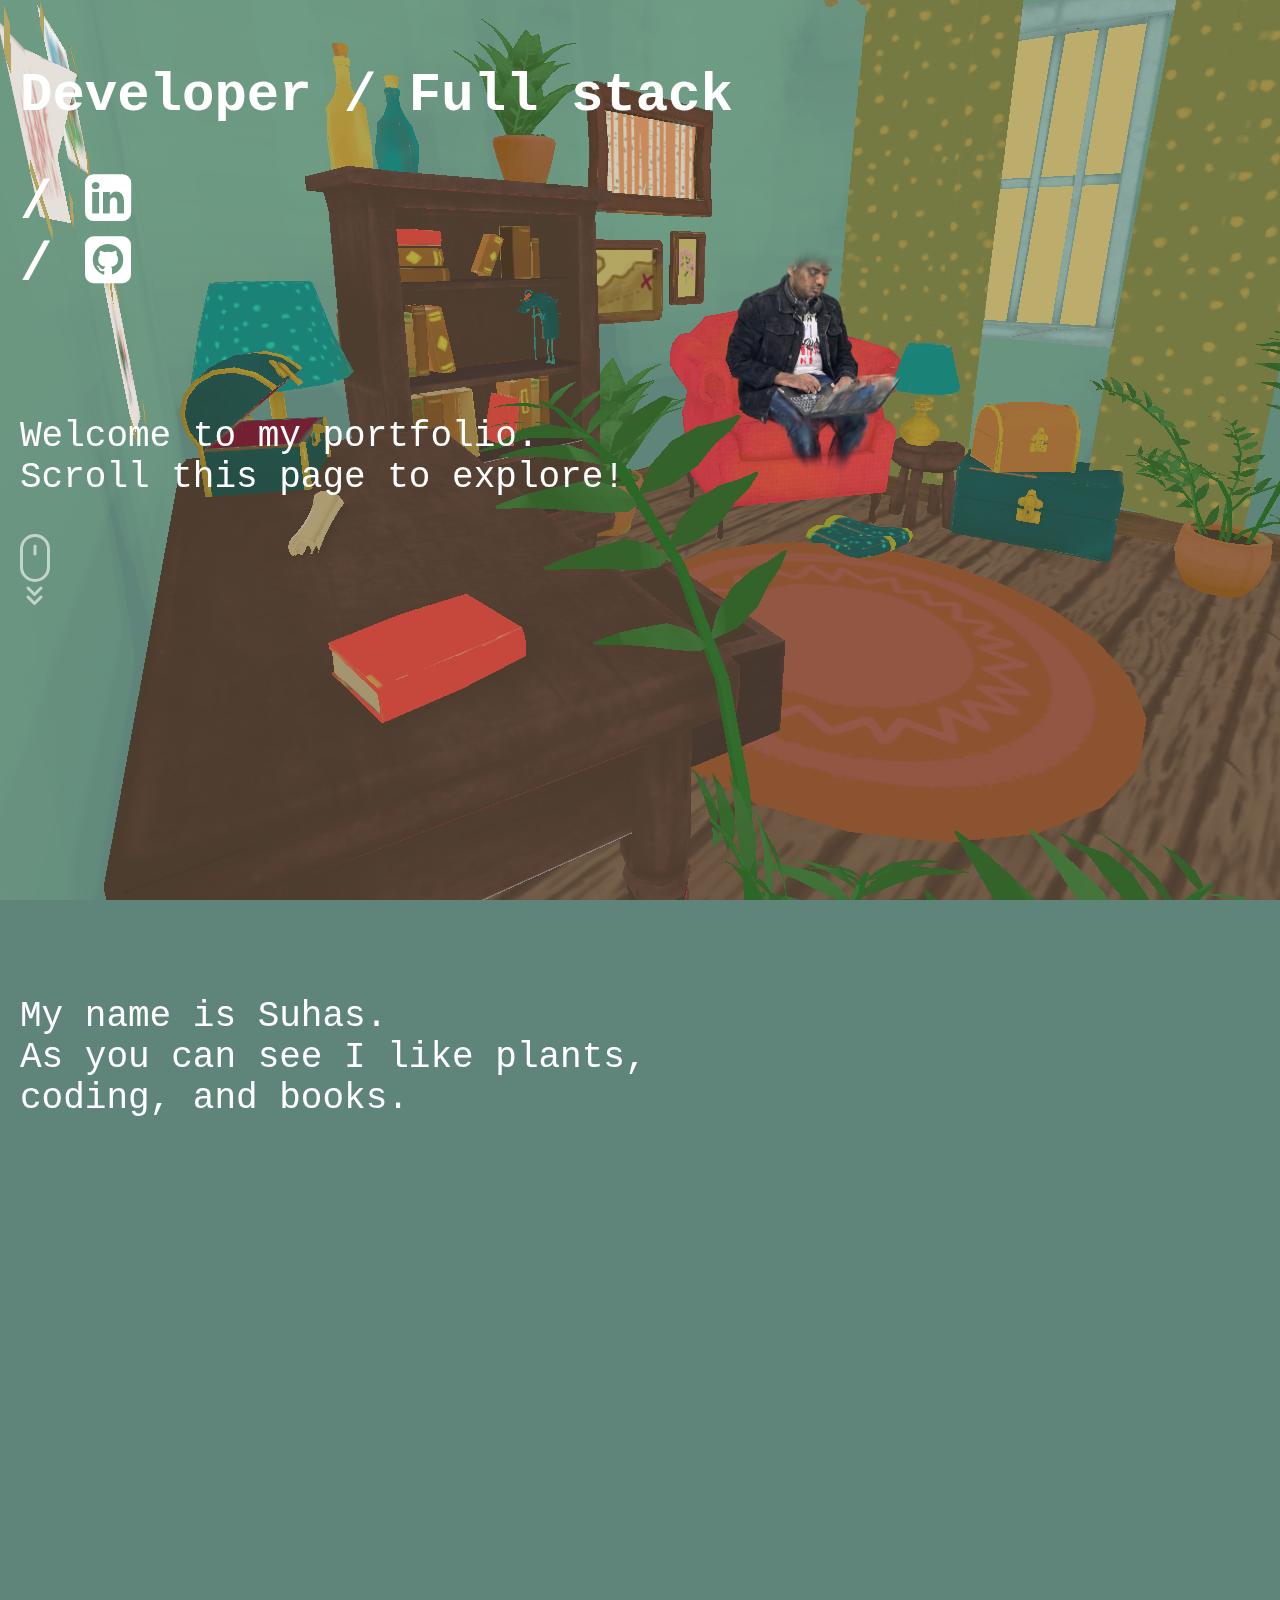
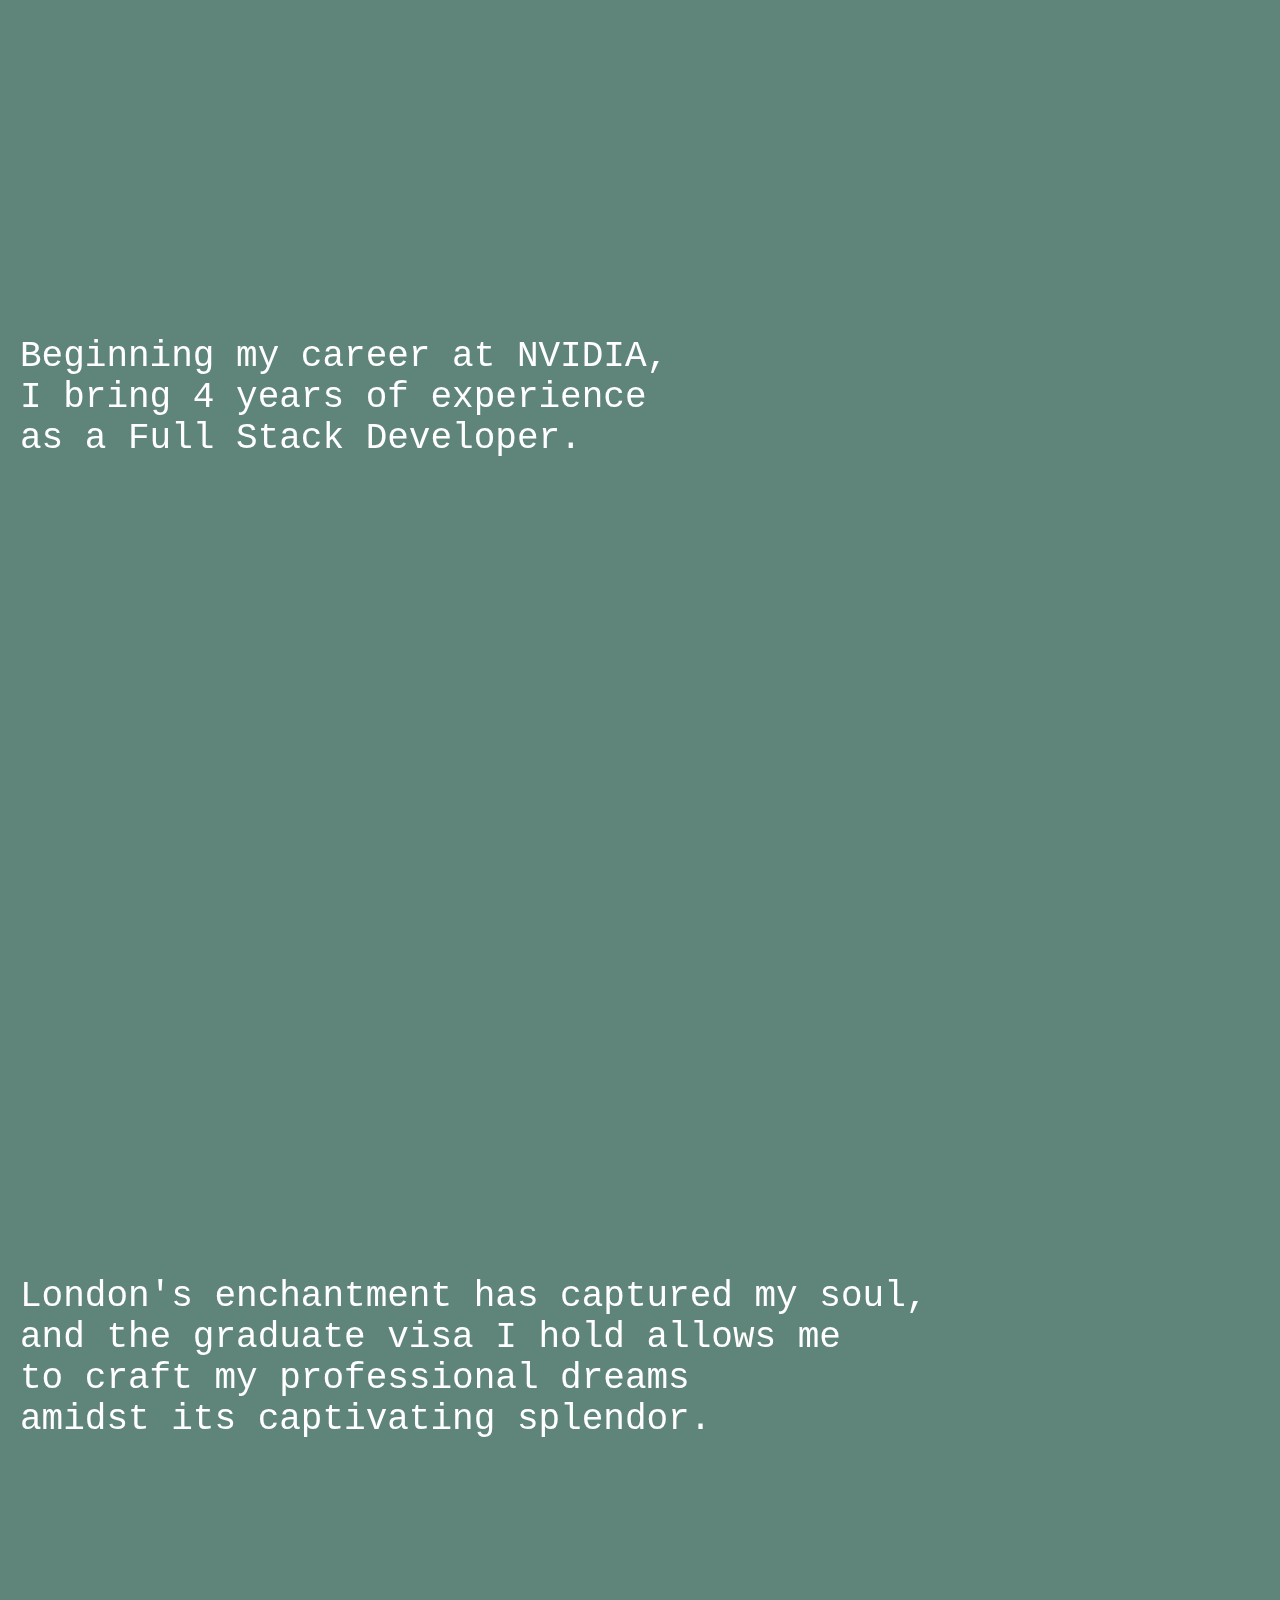
<file: index.html>
<!doctype html><html lang="en"><head><meta charset="utf-8"/><link rel="icon" href="/launcher.ico"/><meta name="viewport" content="width=device-width,initial-scale=1"/><link rel="stylesheet" href="https://cdnjs.cloudflare.com/ajax/libs/font-awesome/4.7.0/css/font-awesome.min.css"><title>Suhas Portfolio</title><style>body{background-color:#5f857a;overflow-x:hidden;margin:0;font-family:monospace;color:#fff}a:active,a:hover,a:link,a:visited{position:relative;text-decoration:none;font-family:monospace;color:#fff;z-index:999}canvas{position:fixed;top:0;left:0}main{width:100vw;height:200vw;z-index:99;position:absolute;justify-content:left;text-align:left;pointer-events:none;font-size:5vh}section{min-height:100vh;padding:20px;font-size:4vh}#scrollProgress{position:fixed;bottom:10px;left:10px;z-index:99;font-size:3vh}</style><script type="module" crossorigin src="/assets/index-ofuo--Tn.js"></script><link rel="stylesheet" crossorigin href="/assets/index-D33FCPYk.css"></head><body><div id="app"></div><div class="loader" id="loader"></div><main id="main" style="display:none"><section><h2>Developer / Full stack</h2><h2><a href="https://www.linkedin.com/in/suhassiddu">/ <i class="fa fa-linkedin-square"></i></a><br><a href="https://github.com/suhassiddu">/ <i class="fa fa-github-square"></i></a></h2><br><p>Welcome to my portfolio.<br>Scroll this page to explore!</p><svg width="30" height="71" viewBox="0 0 30 71" fill="none" xmlns="http://www.w3.org/2000/svg"><rect x="1.5" y="1.5" width="27" height="45" rx="13.5" stroke="#ffffff" stroke-opacity="0.6" stroke-width="3"></rect><path d="M15 12V20" stroke="#ffffff" stroke-opacity="0.6" stroke-width="3" stroke-linecap="round"></path><path d="M8 54L14.5 60.5L21 54" stroke="#ffffff" stroke-opacity="0.6" stroke-width="3" stroke-linecap="round" stroke-linejoin="round"></path><path d="M8 63L14.5 69.5L21 63" stroke="#ffffff" stroke-opacity="0.6" stroke-width="3" stroke-linecap="round" stroke-linejoin="round"></path></svg></section><section><p>My name is Suhas.<br>As you can see I like plants,<br>coding, and books.</p></section><section><p>Beginning my career at NVIDIA,<br>I bring 4 years of experience<br>as a Full Stack Developer.</p></section><section><p>London's enchantment has captured my soul,<br>and the graduate visa I hold allows me<br>to craft my professional dreams<br>amidst its captivating splendor.</p></section></main></body></html>
</file>
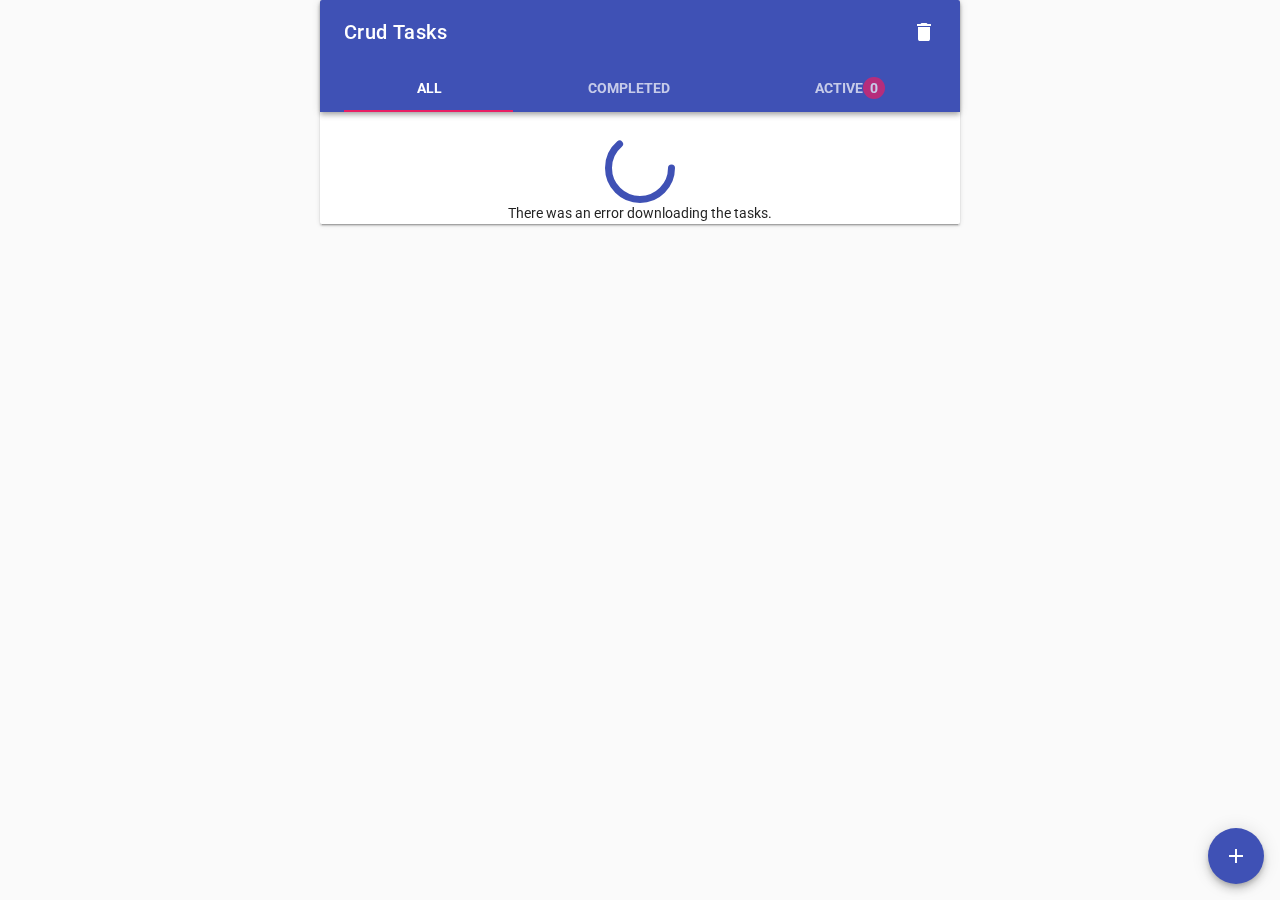
<file: old/index.html>
<!DOCTYPE html><html><head><meta charset=utf-8><meta name=viewport content="width=device-width,initial-scale=1"><title>vuex crud</title><link href="https://fonts.googleapis.com/css?family=Roboto:300,400,500,700|Material+Icons" rel=stylesheet><link href=static/css/app.639b5af82072010bde97adeac10bf64a.css rel=stylesheet></head><body><div id=app></div><script type=text/javascript src=static/js/manifest.37a2ecbb1d1b7e6c9ada.js></script><script type=text/javascript src=static/js/vendor.bec939fc3b639d7237fe.js></script><script type=text/javascript src=static/js/app.0aaeace13c6a6ac840bd.js></script></body></html>
</file>
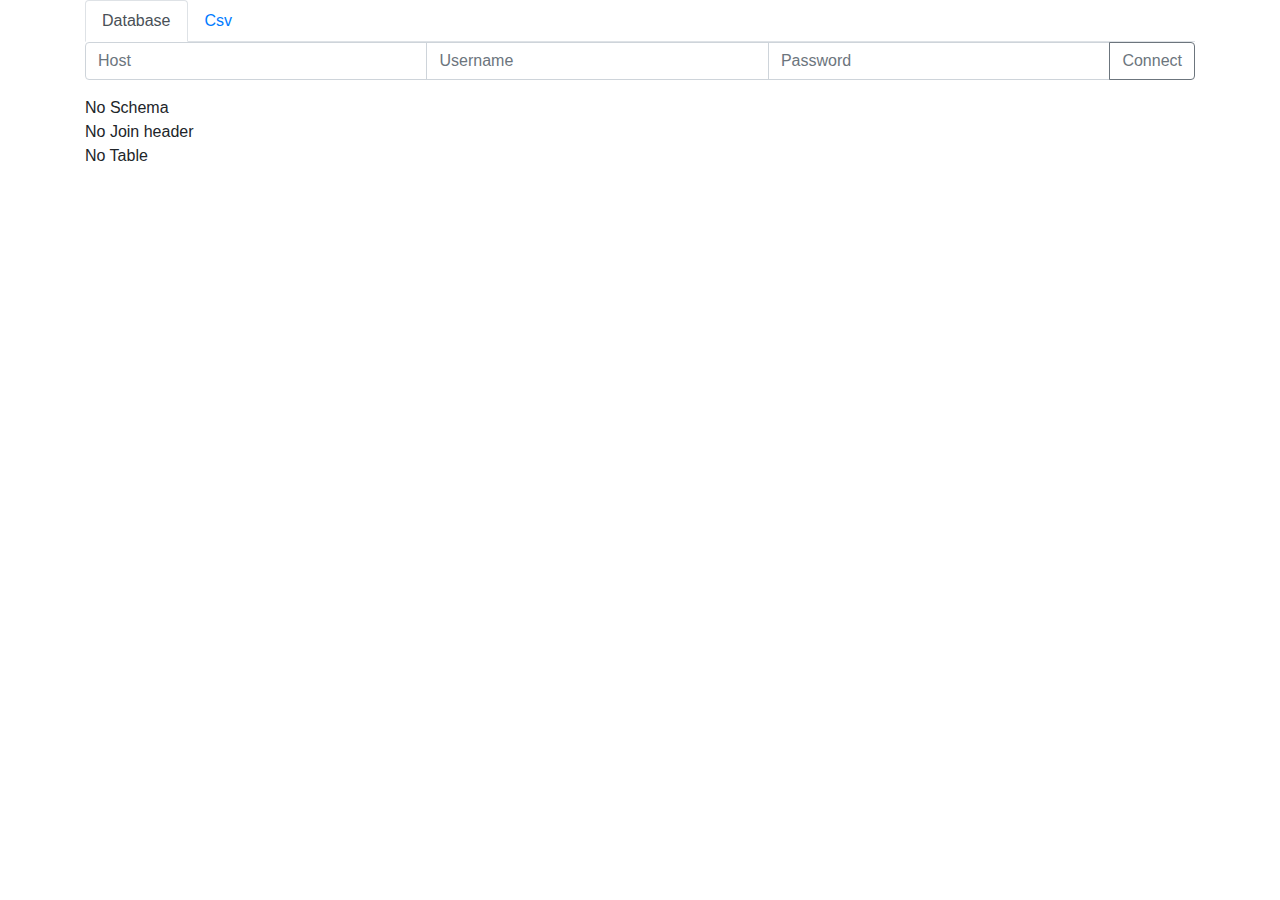
<file: old/busigence/index.html>
<!doctype html><html lang="en"><head><meta charset="utf-8"/><link rel="shortcut icon" href="/favicon.ico"/><meta name="viewport" content="width=device-width,initial-scale=1"/><meta name="theme-color" content="#000000"/><link rel="manifest" href="/manifest.json"/><link rel="stylesheet" href="https://maxcdn.bootstrapcdn.com/bootstrap/4.3.1/css/bootstrap.min.css" integrity="sha384-ggOyR0iXCbMQv3Xipma34MD+dH/1fQ784/j6cY/iJTQUOhcWr7x9JvoRxT2MZw1T" crossorigin="anonymous"/><title>React App</title></head><body><noscript>You need to enable JavaScript to run this app.</noscript><div id="root"></div><script>!function(l){function e(e){for(var r,t,n=e[0],o=e[1],u=e[2],f=0,i=[];f<n.length;f++)t=n[f],p[t]&&i.push(p[t][0]),p[t]=0;for(r in o)Object.prototype.hasOwnProperty.call(o,r)&&(l[r]=o[r]);for(s&&s(e);i.length;)i.shift()();return c.push.apply(c,u||[]),a()}function a(){for(var e,r=0;r<c.length;r++){for(var t=c[r],n=!0,o=1;o<t.length;o++){var u=t[o];0!==p[u]&&(n=!1)}n&&(c.splice(r--,1),e=f(f.s=t[0]))}return e}var t={},p={1:0},c=[];function f(e){if(t[e])return t[e].exports;var r=t[e]={i:e,l:!1,exports:{}};return l[e].call(r.exports,r,r.exports,f),r.l=!0,r.exports}f.m=l,f.c=t,f.d=function(e,r,t){f.o(e,r)||Object.defineProperty(e,r,{enumerable:!0,get:t})},f.r=function(e){"undefined"!=typeof Symbol&&Symbol.toStringTag&&Object.defineProperty(e,Symbol.toStringTag,{value:"Module"}),Object.defineProperty(e,"__esModule",{value:!0})},f.t=function(r,e){if(1&e&&(r=f(r)),8&e)return r;if(4&e&&"object"==typeof r&&r&&r.__esModule)return r;var t=Object.create(null);if(f.r(t),Object.defineProperty(t,"default",{enumerable:!0,value:r}),2&e&&"string"!=typeof r)for(var n in r)f.d(t,n,function(e){return r[e]}.bind(null,n));return t},f.n=function(e){var r=e&&e.__esModule?function(){return e.default}:function(){return e};return f.d(r,"a",r),r},f.o=function(e,r){return Object.prototype.hasOwnProperty.call(e,r)},f.p="/";var r=window.webpackJsonp=window.webpackJsonp||[],n=r.push.bind(r);r.push=e,r=r.slice();for(var o=0;o<r.length;o++)e(r[o]);var s=n;a()}([])</script><script src="/static/js/2.45aa7e9c.chunk.js"></script><script src="/static/js/main.7116e17e.chunk.js"></script></body></html>
</file>
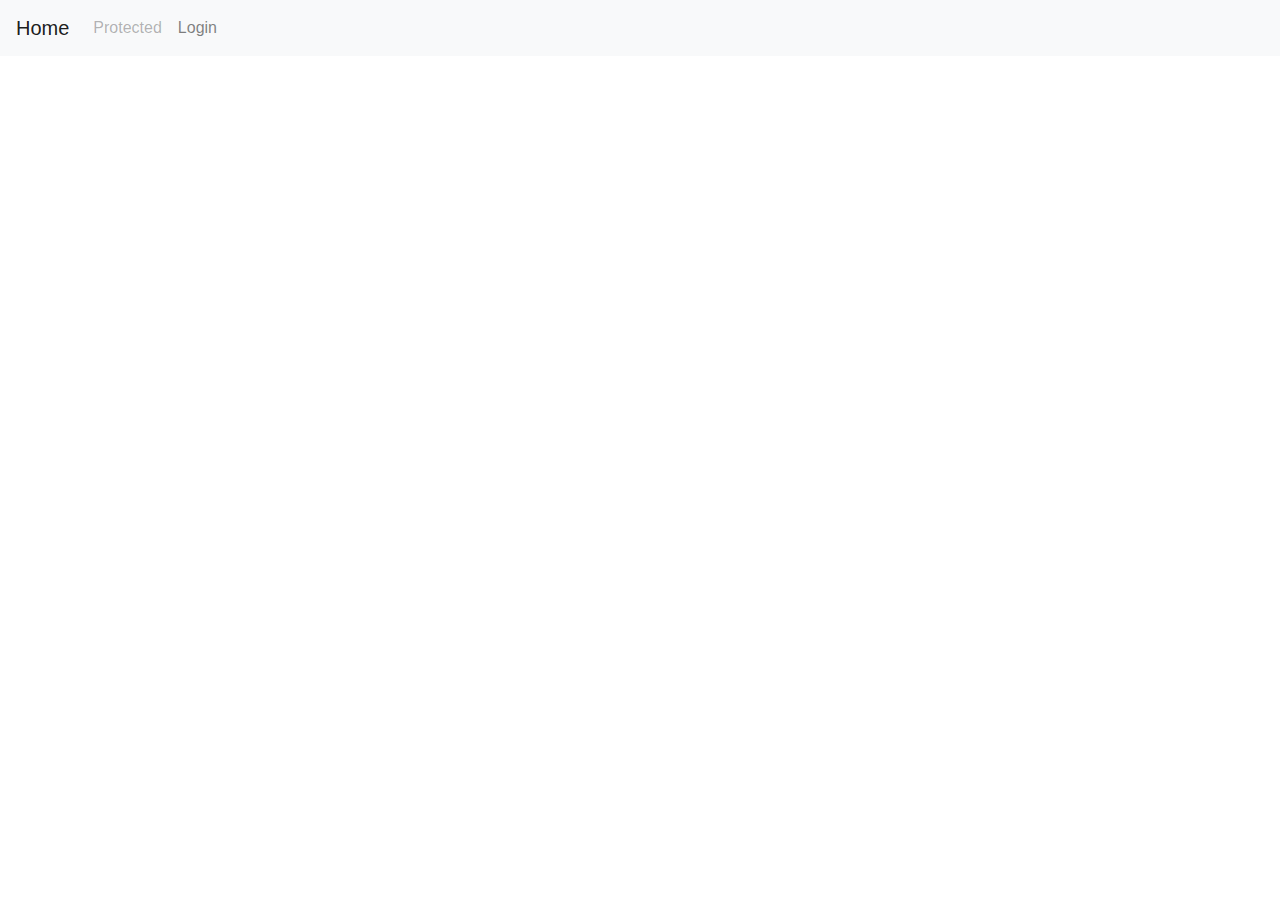
<file: old/reactapp/index.html>
<!doctype html><html lang="en"><head><meta charset="utf-8"/><link rel="shortcut icon" href="/favicon.ico"/><meta name="viewport" content="width=device-width,initial-scale=1"/><meta name="theme-color" content="#000000"/><link rel="manifest" href="/manifest.json"/><title>React App</title><link href="/static/css/2.e5ed161f.chunk.css" rel="stylesheet"></head><body><noscript>You need to enable JavaScript to run this app.</noscript><div id="root"></div><script>!function(l){function e(e){for(var r,t,n=e[0],o=e[1],u=e[2],f=0,i=[];f<n.length;f++)t=n[f],p[t]&&i.push(p[t][0]),p[t]=0;for(r in o)Object.prototype.hasOwnProperty.call(o,r)&&(l[r]=o[r]);for(s&&s(e);i.length;)i.shift()();return c.push.apply(c,u||[]),a()}function a(){for(var e,r=0;r<c.length;r++){for(var t=c[r],n=!0,o=1;o<t.length;o++){var u=t[o];0!==p[u]&&(n=!1)}n&&(c.splice(r--,1),e=f(f.s=t[0]))}return e}var t={},p={1:0},c=[];function f(e){if(t[e])return t[e].exports;var r=t[e]={i:e,l:!1,exports:{}};return l[e].call(r.exports,r,r.exports,f),r.l=!0,r.exports}f.m=l,f.c=t,f.d=function(e,r,t){f.o(e,r)||Object.defineProperty(e,r,{enumerable:!0,get:t})},f.r=function(e){"undefined"!=typeof Symbol&&Symbol.toStringTag&&Object.defineProperty(e,Symbol.toStringTag,{value:"Module"}),Object.defineProperty(e,"__esModule",{value:!0})},f.t=function(r,e){if(1&e&&(r=f(r)),8&e)return r;if(4&e&&"object"==typeof r&&r&&r.__esModule)return r;var t=Object.create(null);if(f.r(t),Object.defineProperty(t,"default",{enumerable:!0,value:r}),2&e&&"string"!=typeof r)for(var n in r)f.d(t,n,function(e){return r[e]}.bind(null,n));return t},f.n=function(e){var r=e&&e.__esModule?function(){return e.default}:function(){return e};return f.d(r,"a",r),r},f.o=function(e,r){return Object.prototype.hasOwnProperty.call(e,r)},f.p="/";var r=window.webpackJsonp=window.webpackJsonp||[],n=r.push.bind(r);r.push=e,r=r.slice();for(var o=0;o<r.length;o++)e(r[o]);var s=n;a()}([])</script><script src="/static/js/2.9d56cdcb.chunk.js"></script><script src="/static/js/main.96e1096b.chunk.js"></script></body></html>
</file>
<file: assets/index-D33FCPYk.css>
.loader{position:absolute;-webkit-transform:translate(-50%,-50%);transform:translate(-50%,-50%);top:50vh;left:50%;width:fit-content;font-size:17px;font-family:monospace;line-height:1.4;font-weight:700;background:linear-gradient(#000 0,#000 0) left,linear-gradient(#000 0,#000 0) right;background-repeat:no-repeat;border-right:5px solid #0000;border-left:5px solid #0000;background-origin:border-box;position:relative;animation:l9-0 2s infinite}.loader:before{content:"Loading"}.loader:after{content:"";position:absolute;top:100%;left:0;width:22px;height:60px;background:linear-gradient(90deg,#000 4px,#0000 0,#0000 calc(100% - 4px),#000 0) bottom /22px 20px,linear-gradient(90deg,red 4px,#0000 0,#0000 calc(100% - 4px),red 0) bottom 10px left 0/22px 6px,linear-gradient(#000 0,#000 0) bottom 3px left 0 /22px 8px,linear-gradient(#000 0,#000 0) bottom 0 left 50%/8px 16px;background-repeat:no-repeat;animation:l9-1 2s infinite}@keyframes l9-0{0%,25%{background-size:50% 100%}25.1%,75%{background-size:0 0,50% 100%}75.1%,to{background-size:0 0,0 0}}@keyframes l9-1{25%{background-position:bottom,bottom 54px left 0,bottom 3px left 0,bottom 0 left 50%;left:0}25.1%{background-position:bottom,bottom 10px left 0,bottom 3px left 0,bottom 0 left 50%;left:0}50%{background-position:bottom,bottom 10px left 0,bottom 3px left 0,bottom 0 left 50%;left:calc(100% - 22px)}75%{background-position:bottom,bottom 54px left 0,bottom 3px left 0,bottom 0 left 50%;left:calc(100% - 22px)}75.1%{background-position:bottom,bottom 10px left 0,bottom 3px left 0,bottom 0 left 50%;left:calc(100% - 22px)}}
</file>
